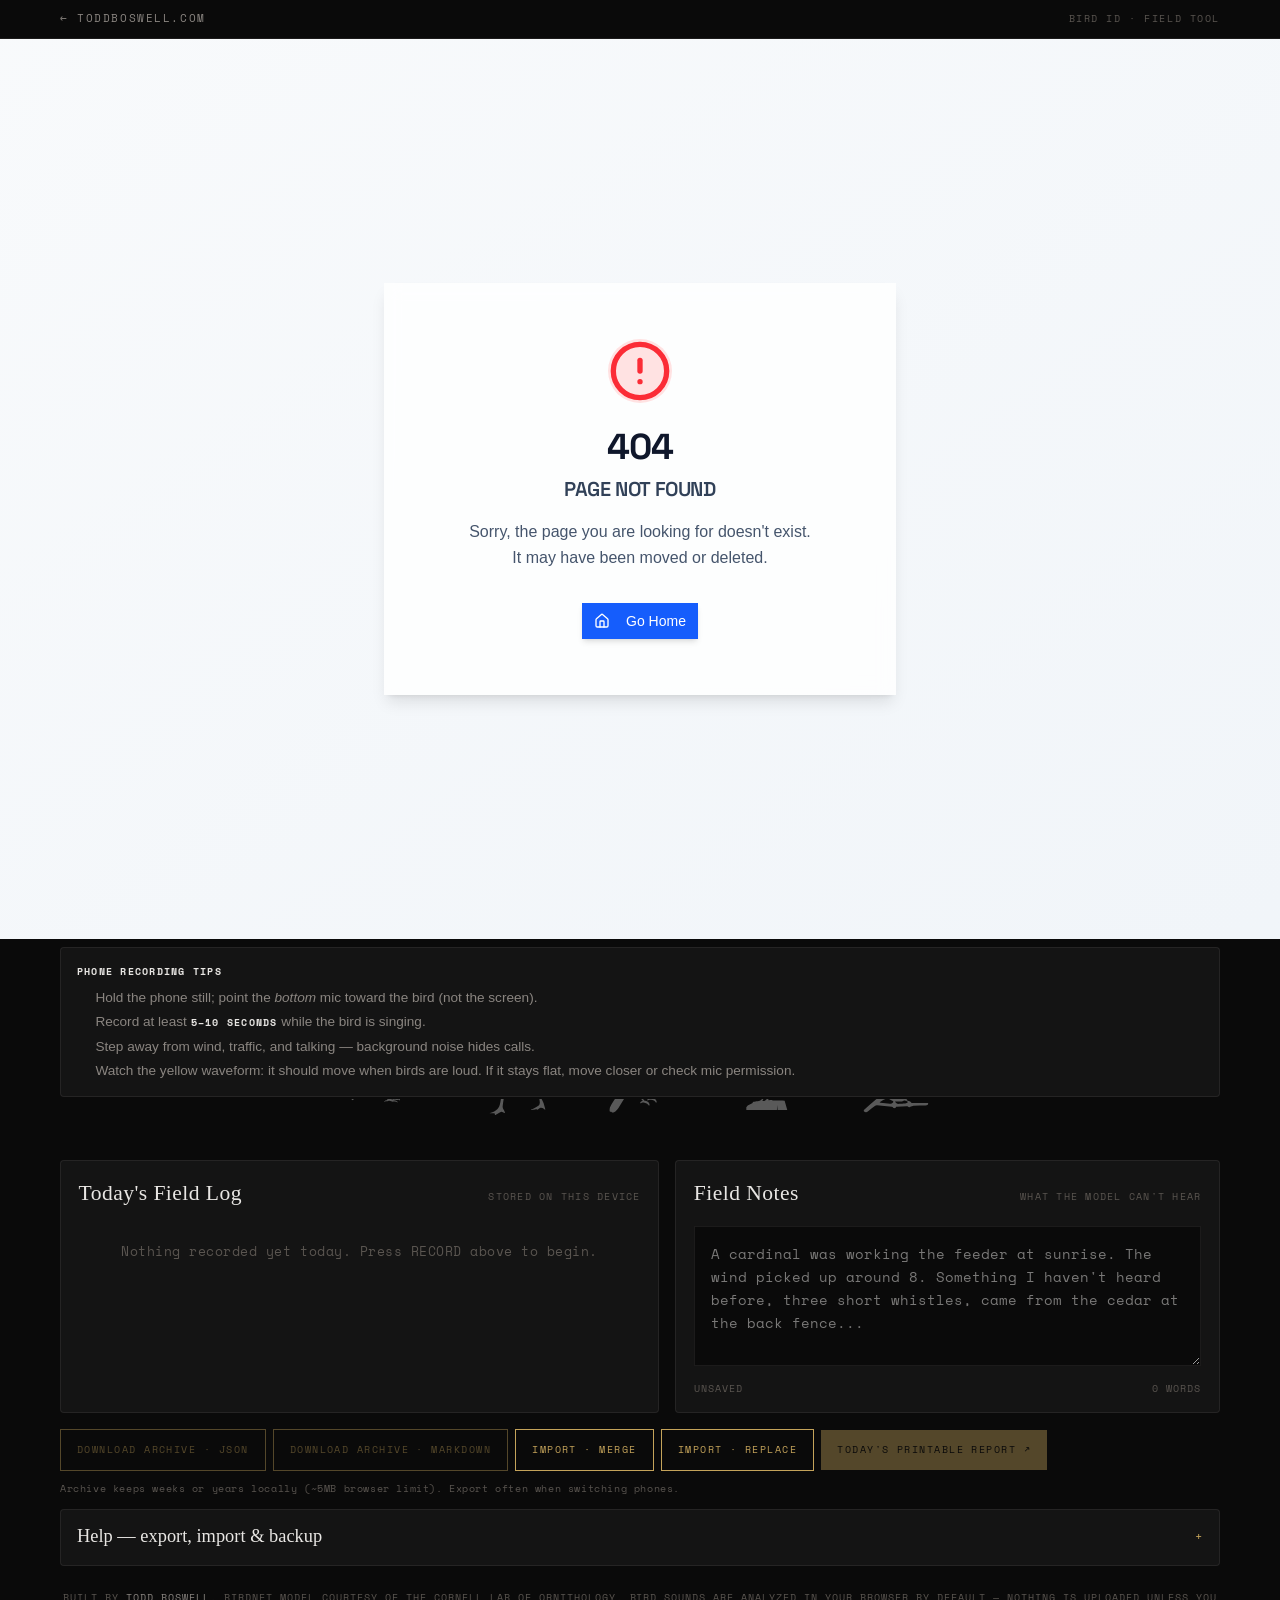
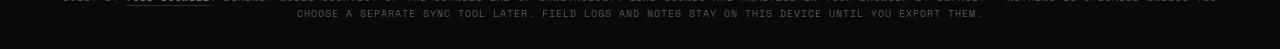
<file: birds-toddboswell-deploy/index.html>
<!doctype html>
<html lang="en">
<head>
  <meta charset="UTF-8" />
  <meta name="viewport" content="width=device-width, initial-scale=1.0, maximum-scale=1" />
  <title>Bird ID — Todd's Field Tool</title>
  <meta name="description" content="Point it at a bird. Find out what it is. That's it." />
  <link rel="icon" href="./assets/meadowlark-icon.svg" type="image/svg+xml" />
  <link rel="apple-touch-icon" href="./assets/meadowlark-icon.svg" />

  <link rel="preconnect" href="https://fonts.googleapis.com" />
  <link rel="preconnect" href="https://fonts.gstatic.com" crossorigin />
  <link
    href="https://fonts.googleapis.com/css2?family=EB+Garamond:ital,wght@0,400;0,500;0,600;1,400&family=Inter:wght@400;500;600&family=Space+Grotesk:wght@400;500;600;700&family=Space+Mono:ital,wght@0,400;0,700;1,400&display=swap"
    rel="stylesheet"
  />

  <!-- Phone mic: prefer 48 kHz capture; keep browser DSP off for bird calls. -->
  <script>
  (function () {
    if (!navigator.mediaDevices || !navigator.mediaDevices.getUserMedia) return;
    var orig = navigator.mediaDevices.getUserMedia.bind(navigator.mediaDevices);
    navigator.mediaDevices.getUserMedia = function (constraints) {
      if (constraints && constraints.audio && typeof constraints.audio === 'object') {
        constraints = JSON.parse(JSON.stringify(constraints));
        constraints.audio.echoCancellation = false;
        constraints.audio.noiseSuppression = false;
        constraints.audio.autoGainControl = false;
        constraints.audio.channelCount = 1;
        constraints.audio.sampleRate = { ideal: 48000 };
        constraints.audio.latency = { ideal: 0 };
      }
      return orig(constraints);
    };
  })();
  </script>
  <script type="module" crossorigin src="./assets/index-MS-Bs-As-v3.js"></script>
  <link rel="stylesheet" crossorigin href="./assets/index-Kcr8aSNX.css">

  <style>
    /* ============================================================
       Wrapper additions — header nav, daily log, notes, export
       Matches the React app's dark/amber aesthetic so it reads as
       one cohesive tool.
       ============================================================ */
    :root {
      /* Align with toddboswell.com editorial dark */
      --w-bg: #0a0a0a;
      --w-surface: #141414;
      --w-surface-2: #1c1c1c;
      --w-border: rgba(232, 230, 227, 0.08);
      --w-border-strong: rgba(232, 230, 227, 0.15);
      --w-text: #e8e6e3;
      --w-text-muted: #8a8580;
      --w-text-faint: #5a5550;
      --w-accent: #c4a35a;
      --w-accent-soft: rgba(196, 163, 90, 0.1);
      --w-mono: 'Space Mono', ui-monospace, monospace;
      --w-display: 'Space Grotesk', sans-serif;
      --w-serif: Georgia, 'Times New Roman', serif;
      --w-body: -apple-system, BlinkMacSystemFont, 'Segoe UI', Roboto, sans-serif;
      --w-gap: 0.75rem;
      --w-radius: 4px;
    }

    /* The React app builds its own visible header — hide the
       FLATWATER ↗ link inside it. We replace it with our own nav
       below the app. (Targeted via JS at runtime since the bundle
       names it with Tailwind classes only.) */
    .w-hide-flatwater { display: none !important; }

    body {
      background: var(--w-bg);
      color: var(--w-text);
      font-family: var(--w-body);
      -webkit-font-smoothing: antialiased;
    }
    #root { display: block; }
    #root .w-app-logo img {
      width: 100%;
      height: 100%;
      object-fit: contain;
      display: block;
      padding: 2px;
    }

    .w-label {
      font-family: var(--w-mono);
      font-size: 0.62rem;
      letter-spacing: 0.14em;
      text-transform: uppercase;
      color: var(--w-text-faint);
      margin: 0 0 0.35rem;
    }

    /* Help — toddboswell editorial panel */
    .w-help {
      border: 1px solid var(--w-border);
      background: var(--w-surface);
      border-radius: var(--w-radius);
    }
    .w-help > summary {
      list-style: none;
      cursor: pointer;
      padding: 0.85rem 1rem;
      display: flex;
      align-items: center;
      justify-content: space-between;
      gap: 0.75rem;
      font-family: var(--w-serif);
      font-size: 1.15rem;
      font-weight: 500;
      color: var(--w-text);
      user-select: none;
    }
    .w-help > summary::-webkit-details-marker { display: none; }
    .w-help > summary::after {
      content: '+';
      font-family: var(--w-mono);
      font-size: 0.75rem;
      color: var(--w-accent);
      letter-spacing: 0.08em;
    }
    .w-help[open] > summary::after { content: '−'; }
    .w-help > summary:hover { color: var(--w-accent); }
    .w-help-body {
      padding: 0 1rem 1rem;
      border-top: 1px solid var(--w-border);
      font-size: 0.9rem;
      line-height: 1.65;
      color: var(--w-text-muted);
    }
    .w-help-body h3 {
      font-family: var(--w-mono);
      font-size: 0.65rem;
      font-weight: 400;
      letter-spacing: 0.12em;
      text-transform: uppercase;
      color: var(--w-accent);
      margin: 1rem 0 0.4rem;
    }
    .w-help-body h3:first-child { margin-top: 0.75rem; }
    .w-help-body p { margin: 0 0 0.5rem; }
    .w-help-body ul {
      margin: 0.25rem 0 0.5rem;
      padding-left: 1.15rem;
    }
    .w-help-body li { margin: 0.2rem 0; }
    .w-help-body strong { color: var(--w-text); font-weight: 600; }
    .w-help-grid {
      display: grid;
      gap: 0.75rem;
    }
    @media (min-width: 640px) {
      .w-help-grid { grid-template-columns: 1fr 1fr; }
    }

    .w-mic-tips {
      max-width: 1200px;
      margin: 0 auto;
      padding: 0.5rem 1.25rem 0;
    }
    .w-mic-tips-inner {
      border: 1px solid var(--w-border);
      background: var(--w-surface);
      border-radius: var(--w-radius);
      padding: 0.75rem 1rem;
      font-size: 0.85rem;
      line-height: 1.55;
      color: var(--w-text-muted);
    }
    .w-mic-tips-inner strong {
      font-family: var(--w-mono);
      font-size: 0.65rem;
      letter-spacing: 0.12em;
      text-transform: uppercase;
      color: var(--w-accent);
    }
    .w-mic-tips ul {
      margin: 0.4rem 0 0;
      padding-left: 1.15rem;
    }
    .w-mic-tips li { margin: 0.2rem 0; }
    .w-mic-tips strong { color: var(--w-text); font-weight: 600; }

    /* Bird row — tight vertical padding (SVG has empty viewBox height) */
    .w-deco-wrap {
      max-width: 1200px;
      margin: 0 auto;
      padding: 0.1rem 1.25rem;
      line-height: 0;
    }
    .w-deco-inner img {
      display: block;
      width: 100%;
      max-width: 640px;
      height: 3.25rem;
      margin: 0 auto;
      object-fit: cover;
      object-position: center 42%;
      opacity: 0.32;
      filter: invert(1) brightness(1.05);
    }

    .w-section {
      font-family: var(--w-body);
      color: var(--w-text);
      max-width: 1200px;
      margin: 0 auto;
      padding: 0.5rem 1.25rem;
    }

    /* Site-nav strip at the very top, sits above the React header */
    .w-topnav {
      background: var(--w-bg);
      border-bottom: 1px solid var(--w-border);
      font-family: var(--w-mono);
      font-size: 0.7rem;
      letter-spacing: 0.14em;
      text-transform: uppercase;
    }
    .w-topnav-inner {
      max-width: 1200px;
      margin: 0 auto;
      padding: 0.65rem 1.25rem;
      display: flex;
      justify-content: space-between;
      align-items: center;
      gap: 1rem;
    }
    .w-topnav a {
      color: var(--w-text-muted);
      text-decoration: none;
      transition: color 0.2s ease;
    }
    .w-topnav a:hover { color: var(--w-accent); }
    .w-topnav .right {
      color: var(--w-text-faint);
      font-size: 0.65rem;
    }

    /* Panel — used for log and notes */
    .w-panel {
      background: var(--w-surface);
      border: 1px solid var(--w-border);
      border-radius: var(--w-radius);
      padding: 1rem 1.1rem;
    }

    .w-panel-head {
      display: flex;
      justify-content: space-between;
      align-items: baseline;
      margin-bottom: 1rem;
      gap: 1rem;
      flex-wrap: wrap;
    }
    .w-panel-title {
      font-family: var(--w-serif);
      font-size: 1.35rem;
      font-weight: 500;
      letter-spacing: 0.02em;
      text-transform: none;
      color: var(--w-text);
      margin: 0;
    }
    .w-panel-sub {
      font-family: var(--w-mono);
      font-size: 0.65rem;
      letter-spacing: 0.12em;
      text-transform: uppercase;
      color: var(--w-text-faint);
    }

    /* Daily log */
    .w-log-empty {
      font-family: var(--w-mono);
      font-size: 0.8rem;
      color: var(--w-text-faint);
      padding: 1rem 0;
      text-align: center;
      letter-spacing: 0.04em;
    }
    .w-log-list { list-style: none; padding: 0; margin: 0; }
    .w-log-item {
      display: flex;
      flex-direction: column;
      gap: 0.5rem;
      padding: 0.85rem 0;
      border-bottom: 1px solid var(--w-border);
    }
    .w-log-item:last-child { border-bottom: none; }
    .w-log-top {
      display: flex;
      flex-wrap: wrap;
      align-items: flex-start;
      justify-content: space-between;
      gap: 0.5rem 1rem;
    }
    .w-log-top-left {
      display: flex;
      flex-wrap: wrap;
      align-items: baseline;
      gap: 0.5rem 0.85rem;
      min-width: 0;
      flex: 1;
    }
    .w-log-time {
      font-family: var(--w-mono);
      font-size: 0.7rem;
      color: var(--w-text-faint);
      letter-spacing: 0.04em;
    }
    .w-log-name {
      font-family: var(--w-display);
      font-size: 0.95rem;
      color: var(--w-text);
    }
    .w-log-sci {
      font-family: var(--w-display);
      font-style: italic;
      font-size: 0.75rem;
      color: var(--w-text-muted);
      display: block;
    }
    .w-log-conf {
      font-family: var(--w-mono);
      font-size: 0.75rem;
      color: var(--w-accent);
      white-space: nowrap;
    }
    .w-log-actions {
      display: flex;
      align-items: center;
      gap: 0.5rem;
      flex-shrink: 0;
    }
    .w-btn-ghost {
      font-family: var(--w-mono);
      font-size: 0.65rem;
      letter-spacing: 0.1em;
      text-transform: uppercase;
      color: var(--w-text-muted);
      background: transparent;
      border: 1px solid var(--w-border-strong);
      padding: 0.35rem 0.55rem;
      cursor: pointer;
      transition: color 0.15s ease, border-color 0.15s ease;
    }
    .w-btn-ghost:hover {
      color: var(--w-accent);
      border-color: var(--w-accent);
    }
    .w-entry-note {
      width: 100%;
      min-height: 2.75rem;
      background: var(--w-bg);
      border: 1px solid var(--w-border);
      color: var(--w-text);
      font-family: var(--w-mono);
      font-size: 0.78rem;
      line-height: 1.55;
      padding: 0.55rem 0.65rem;
      resize: vertical;
      transition: border-color 0.2s ease;
    }
    .w-entry-note:focus {
      outline: none;
      border-color: var(--w-accent);
    }
    .w-entry-note::placeholder {
      color: var(--w-text-faint);
    }

    /* Two-up: log on left, notes on right */
    .w-grid {
      display: grid;
      grid-template-columns: 1fr;
      gap: 1rem;
    }
    @media (min-width: 900px) {
      .w-grid { grid-template-columns: minmax(0, 1.1fr) minmax(0, 1fr); }
    }

    /* Notes textarea */
    .w-notes-text {
      width: 100%;
      min-height: 140px;
      background: var(--w-bg);
      border: 1px solid var(--w-border);
      color: var(--w-text);
      font-family: var(--w-mono);
      font-size: 0.85rem;
      line-height: 1.7;
      padding: 1rem;
      resize: vertical;
      transition: border-color 0.2s ease;
    }
    .w-notes-text:focus {
      outline: none;
      border-color: var(--w-accent);
    }
    .w-notes-meta {
      display: flex;
      justify-content: space-between;
      align-items: center;
      margin-top: 0.5rem;
      font-family: var(--w-mono);
      font-size: 0.65rem;
      letter-spacing: 0.1em;
      text-transform: uppercase;
      color: var(--w-text-faint);
    }
    .w-saved.is-saved { color: var(--w-accent); }

    .w-export-bar {
      max-width: 1200px;
      margin: 0 auto;
      padding: 0.5rem 1.25rem 0.75rem;
      display: flex;
      flex-wrap: wrap;
      gap: 0.45rem;
      align-items: center;
    }
    .w-import-hint {
      flex: 1 1 100%;
      margin: 0.25rem 0 0;
      font-family: var(--w-mono);
      font-size: 0.62rem;
      letter-spacing: 0.06em;
      line-height: 1.5;
      color: var(--w-text-faint);
    }
    .w-help-wrap {
      max-width: 1200px;
      margin: 0 auto;
      padding: 0 1.25rem 0.75rem;
    }
    .w-btn {
      font-family: var(--w-mono);
      font-size: 0.65rem;
      letter-spacing: 0.14em;
      text-transform: uppercase;
      color: var(--w-bg);
      background: var(--w-accent);
      border: none;
      padding: 0.75rem 1rem;
      cursor: pointer;
      transition: transform 0.15s ease, opacity 0.15s ease;
    }
    .w-btn:hover { transform: translateY(-1px); }
    .w-btn:disabled { opacity: 0.4; cursor: not-allowed; transform: none; }
    .w-btn-outline {
      color: var(--w-accent);
      background: transparent;
      border: 1px solid var(--w-accent);
    }
    .w-btn-outline:hover {
      background: var(--w-accent-soft);
    }
    .w-footer-note {
      text-align: center;
      font-family: var(--w-mono);
      font-size: 0.62rem;
      letter-spacing: 0.1em;
      text-transform: uppercase;
      color: var(--w-text-faint);
      padding: 0.75rem 1.25rem 1.75rem;
      max-width: 1200px;
      margin: 0 auto;
      line-height: 1.6;
    }
    .w-footer-note a {
      color: var(--w-text-muted);
      text-decoration: none;
      border-bottom: 1px solid var(--w-border-strong);
    }
    .w-footer-note a:hover { color: var(--w-accent); border-bottom-color: var(--w-accent); }
  </style>
</head>
<body>

  <!-- Top site-nav strip. Sits above the React app's own header. -->
  <nav class="w-topnav">
    <div class="w-topnav-inner">
      <a href="https://www.toddboswell.com/">← toddboswell.com</a>
      <span class="right">Bird ID · Field Tool</span>
    </div>
  </nav>

  <!-- React app mounts here -->
  <div id="root"></div>

  <aside class="w-mic-tips" id="w-mic-tips">
    <div class="w-mic-tips-inner">
      <strong>Phone recording tips</strong>
      <ul>
        <li>Hold the phone still; point the <em>bottom</em> mic toward the bird (not the screen).</li>
        <li>Record at least <strong>5–10 seconds</strong> while the bird is singing.</li>
        <li>Step away from wind, traffic, and talking — background noise hides calls.</li>
        <li>Watch the yellow waveform: it should move when birds are loud. If it stays flat, move closer or check mic permission.</li>
      </ul>
    </div>
  </aside>

  <div class="w-deco-wrap" aria-hidden="true">
    <div class="w-deco-inner">
      <img src="./assets/birds.svg" alt="" width="720" height="52" decoding="async" loading="lazy" />
    </div>
  </div>

  <!-- Wrapper additions: Daily Field Log + Notes -->
  <section class="w-section">
    <div class="w-grid">
      <article class="w-panel">
        <header class="w-panel-head">
          <h2 class="w-panel-title">Today's Field Log</h2>
          <span class="w-panel-sub" id="w-log-meta">stored on this device</span>
        </header>
        <div id="w-log-body">
          <div class="w-log-empty">Nothing recorded yet today. Press RECORD above to begin.</div>
        </div>
      </article>

      <article class="w-panel">
        <header class="w-panel-head">
          <h2 class="w-panel-title">Field Notes</h2>
          <span class="w-panel-sub">what the model can't hear</span>
        </header>
        <textarea
          id="w-notes-text"
          class="w-notes-text"
          placeholder="A cardinal was working the feeder at sunrise. The wind picked up around 8. Something I haven't heard before, three short whistles, came from the cedar at the back fence..."
        ></textarea>
        <div class="w-notes-meta">
          <span id="w-notes-saved" class="w-saved">unsaved</span>
          <span id="w-notes-count">0 words</span>
        </div>
      </article>
    </div>
  </section>

  <div class="w-export-bar">
    <input type="file" id="w-import-file" accept="application/json,.json,text/plain" hidden />
    <button type="button" id="w-btn-download-json" class="w-btn w-btn-outline">Download archive · JSON</button>
    <button type="button" id="w-btn-download-md" class="w-btn w-btn-outline">Download archive · Markdown</button>
    <button type="button" id="w-btn-import-merge" class="w-btn w-btn-outline">Import · merge</button>
    <button type="button" id="w-btn-import-replace" class="w-btn w-btn-outline">Import · replace</button>
    <button type="button" id="w-btn-export" class="w-btn" disabled>Today&apos;s printable report ↗</button>
    <p class="w-import-hint">Archive keeps weeks or years locally (~5MB browser limit). Export often when switching phones.</p>
  </div>

  <div class="w-help-wrap">
    <details class="w-help" id="w-help">
      <summary>Help — export, import &amp; backup</summary>
      <div class="w-help-body">
        <p><strong>Download archive · JSON</strong> — Full backup for another phone or safekeeping. Re-import later with merge or replace.</p>
        <p><strong>Download archive · Markdown</strong> — Readable journal for Notes, Obsidian, or any text app.</p>
        <p><strong>Import · merge</strong> — Adds birds and notes from a JSON file without deleting what is already here. Duplicates are skipped.</p>
        <p><strong>Import · replace</strong> — Wipes this device&apos;s log and loads the file. Use only when restoring a backup.</p>
        <p><strong>Today&apos;s printable report</strong> — Print-friendly page for today (species summary, timeline, notes).</p>
      </div>
    </details>
  </div>

    <p class="w-footer-note">
    Built by <a href="https://www.toddboswell.com/">Todd Boswell</a>. BirdNET model courtesy of the Cornell Lab of Ornithology.
    Bird sounds are analyzed in your browser by default — nothing is uploaded unless you choose a separate sync tool later.
    Field logs and notes stay on this device until you export them.
  </p>

  <!-- ============================================================
       Wrapper logic — runs after React app mounts.
       Tasks:
         1. Hide the React app's "FLATWATER ↗" link
         2. Watch the React session log via MutationObserver, capture
            each new bird identification into localStorage
         3. Render our own persistent Daily Field Log
         4. Bind notes textarea to localStorage with debounced save
         5. Build a branded printable report on Export click
       ============================================================ -->
  <script>
  (function() {
    'use strict';

    const STORAGE_KEY = 'birdid.v2';
    const STORAGE_LEGACY = 'birdid.v1';
    const LISTEN_GAP_MS = 45000;
    const SCAN_CAP = 52;

    const todayISO = () => new Date().toISOString().slice(0, 10);
    const hhmm = (d) => d.toTimeString().slice(0, 5);

    function genId() {
      if (typeof crypto !== 'undefined' && crypto.randomUUID) return crypto.randomUUID();
      return 'id-' + Date.now().toString(36) + '-' + Math.random().toString(36).slice(2, 9);
    }

    function normalizeStore(parsed) {
      if (!parsed || typeof parsed !== 'object') return { version: 2, sessions: {} };
      const sessions = parsed.sessions && typeof parsed.sessions === 'object' ? parsed.sessions : {};
      for (const day of Object.keys(sessions)) {
        const sess = sessions[day];
        if (!sess || !Array.isArray(sess.birds)) continue;
        for (const b of sess.birds) {
          if (!b.id) b.id = genId();
          if (typeof b.note !== 'string') b.note = '';
          if (typeof b.listenGen !== 'number') b.listenGen = 0;
        }
      }
      return { version: 2, sessions };
    }

    function loadStore() {
      try {
        let raw = localStorage.getItem(STORAGE_KEY);
        if (!raw) raw = localStorage.getItem(STORAGE_LEGACY);
        if (!raw) return { version: 2, sessions: {} };
        const parsed = JSON.parse(raw);
        const store = normalizeStore(parsed);
        saveStore(store);
        try { localStorage.removeItem(STORAGE_LEGACY); } catch (e2) {}
        return store;
      } catch (e) {
        return { version: 2, sessions: {} };
      }
    }

    function saveStore(store) {
      try {
        store.version = 2;
        localStorage.setItem(STORAGE_KEY, JSON.stringify(store));
      } catch (e) { /* quota */ }
    }

    function getToday(store) {
      const d = todayISO();
      if (!store.sessions[d]) {
        store.sessions[d] = { date: d, birds: [], notes: '' };
      }
      return store.sessions[d];
    }

    const store = loadStore();

    // ----- Hide FLATWATER (scan only #root links; cheap on phones) -----
    function hideFlatwaterLink() {
      const root = document.getElementById('root');
      if (!root) return;
      for (const el of root.querySelectorAll('a')) {
        const t = (el.textContent || '').trim();
        if (/flatwater/i.test(t)) el.classList.add('w-hide-flatwater');
      }
    }

    function patchAppLogo() {
      const root = document.getElementById('root');
      if (!root) return;
      for (const box of root.querySelectorAll('div')) {
        if (!box.classList.contains('w-8') || !box.classList.contains('h-8')) continue;
        if (box.classList.contains('w-app-logo')) continue;
        const span = box.querySelector('span');
        if (!span || (span.textContent || '').trim() !== 'T') continue;
        box.classList.add('w-app-logo');
        box.innerHTML =
          '<img src="./assets/meadowlark-icon.svg" alt="" width="28" height="28" decoding="async" />';
        return;
      }
    }

    // ----- Listen generation: gaps start a new “press record” cluster -----
    let listenGeneration = 0;
    let lastListenTs = 0;

    function touchListenGeneration(now) {
      if (lastListenTs === 0 || now - lastListenTs > LISTEN_GAP_MS) listenGeneration++;
      lastListenTs = now;
    }

    function speciesKey(name, sci) {
      return (sci || '').trim().toLowerCase() + '::' + (name || '').trim().toLowerCase();
    }

    const parsedHosts = new WeakSet();

    function parsePredictionRow(el) {
      if (!(el instanceof Element)) return null;
      const text = el.textContent || '';
      const percentMatch = text.match(/(\d{1,3})\s*%/);
      if (!percentMatch) return null;
      if (text.length > 260) return null;
      const confidence = parseInt(percentMatch[1], 10);
      if (!(confidence >= 0 && confidence <= 100)) return null;
      let beforePct = text.slice(0, percentMatch.index).trim();
      beforePct = beforePct.replace(/[—·–-]\s*$/, '').trim();
      if (!beforePct) return null;
      let name = beforePct;
      let sci = '';
      const italics = el.querySelectorAll('i, em');
      if (italics.length) {
        const sciText = italics[0].textContent.trim();
        if (sciText && beforePct.endsWith(sciText)) {
          name = beforePct.slice(0, -sciText.length).trim();
          sci = sciText;
        }
      }
      return { name, sci, confidence };
    }

    function ingestPrediction(parsed) {
      const now = Date.now();
      touchListenGeneration(now);
      const today = getToday(store);
      const birds = today.birds;
      const sk = speciesKey(parsed.name, parsed.sci);

      let idx = -1;
      for (let i = birds.length - 1; i >= 0; i--) {
        const b = birds[i];
        if (b.listenGen === listenGeneration && speciesKey(b.name, b.sci) === sk) {
          idx = i;
          break;
        }
      }
      if (idx !== -1) {
        const prev = birds[idx];
        if (parsed.confidence > (prev.confidence || 0)) {
          prev.confidence = parsed.confidence;
          prev.time = hhmm(new Date(now));
          prev.ts = now;
          saveStore(store);
          renderLog();
          updateExportEnabled();
        }
        return;
      }

      birds.push({
        id: genId(),
        name: parsed.name,
        sci: parsed.sci,
        confidence: parsed.confidence,
        time: hhmm(new Date(now)),
        ts: now,
        listenGen: listenGeneration,
        note: '',
      });
      saveStore(store);
      renderLog();
      updateExportEnabled();
    }

    function tryIngestPredictionElement(el) {
      if (!(el instanceof Element)) return false;
      if (parsedHosts.has(el)) return false;
      const parsed = parsePredictionRow(el);
      if (!parsed) return false;
      parsedHosts.add(el);
      ingestPrediction(parsed);
      return true;
    }

    function scanAddedSubtree(rootEl) {
      const stack = [rootEl];
      let seen = 0;
      while (stack.length && seen < SCAN_CAP) {
        const el = stack.pop();
        if (!(el instanceof Element)) continue;
        seen++;
        if (!tryIngestPredictionElement(el)) {
          const kids = el.children;
          for (let i = kids.length - 1; i >= 0; i--) stack.push(kids[i]);
        }
      }
    }

    const pendingMutations = [];
    let moRaf = null;
    function flushPredictionMutations() {
      moRaf = null;
      const batch = pendingMutations.splice(0);
      for (const m of batch) {
        for (const node of m.addedNodes) {
          if (!(node instanceof Element)) continue;
          tryIngestPredictionElement(node);
          scanAddedSubtree(node);
        }
      }
      hideFlatwaterLink();
      patchAppLogo();
    }

    let rootObserver = null;
    function attachRootObserver() {
      const root = document.getElementById('root');
      if (!root || rootObserver) return;
      rootObserver = new MutationObserver((mutations) => {
        pendingMutations.push.apply(pendingMutations, mutations);
        if (!moRaf) moRaf = requestAnimationFrame(flushPredictionMutations);
      });
      rootObserver.observe(root, { childList: true, subtree: true });
    }

    attachRootObserver();
    let attachTries = 0;
    const attachTimer = setInterval(() => {
      attachRootObserver();
      hideFlatwaterLink();
      patchAppLogo();
      if (++attachTries > 100) clearInterval(attachTimer);
    }, 400);

    // ----- 3. Render the persistent Daily Field Log -----
    const logBody = document.getElementById('w-log-body');
    const logMeta = document.getElementById('w-log-meta');

    function renderLog() {
      const today = getToday(store);
      const birds = today.birds || [];
      if (!birds.length) {
        logBody.innerHTML =
          '<div class="w-log-empty">Nothing recorded yet today. Press RECORD above to begin.</div>';
        logMeta.textContent = 'stored on this device';
        return;
      }
      const speciesCounts = new Map();
      for (const b of birds) {
        const k = speciesKey(b.name, b.sci);
        speciesCounts.set(k, (speciesCounts.get(k) || 0) + 1);
      }
      const speciesTotal = speciesCounts.size;
      logMeta.textContent =
        birds.length +
        (birds.length === 1 ? ' ID' : ' IDs') +
        ' · ' +
        speciesTotal +
        (speciesTotal === 1 ? ' species today' : ' species today');

      const html = ['<ul class="w-log-list">'];
      const sorted = [...birds].sort((a, b) => b.ts - a.ts);
      for (const b of sorted) {
        const bid = escapeHTML(b.id);
        const noteVal = escapeHTML(b.note || '');
        html.push(
          '<li class="w-log-item" data-entry-id="' + bid + '">',
          '<div class="w-log-top">',
          '<div class="w-log-top-left">',
          '<span class="w-log-time">',
          escapeHTML(b.time),
          '</span>',
          '<span class="w-log-name">',
          escapeHTML(b.name),
          b.sci ? '<span class="w-log-sci">' + escapeHTML(b.sci) + '</span>' : '',
          '</span>',
          '</div>',
          '<div class="w-log-actions">',
          '<span class="w-log-conf">',
          String(b.confidence),
          '%</span>',
          '<button type="button" class="w-btn-ghost" data-del-id="' + bid + '">Remove</button>',
          '</div>',
          '</div>',
          '<textarea class="w-entry-note" rows="2" placeholder="Optional note for this identification…" data-note-id="' +
            bid +
            '">' +
            noteVal +
            '</textarea>',
          '</li>'
        );
      }
      html.push('</ul>');
      logBody.innerHTML = html.join('');
    }

    function escapeHTML(s) {
      return String(s).replace(/[&<>"']/g, (c) => ({
        '&': '&amp;',
        '<': '&lt;',
        '>': '&gt;',
        '"': '&quot;',
        "'": '&#39;',
      })[c]);
    }

    renderLog();

    function deleteEntry(id) {
      const today = getToday(store);
      today.birds = (today.birds || []).filter((b) => b.id !== id);
      saveStore(store);
      renderLog();
      updateExportEnabled();
    }

    logBody.addEventListener('click', (e) => {
      const btn = e.target.closest('[data-del-id]');
      if (!btn) return;
      deleteEntry(btn.getAttribute('data-del-id'));
    });

    const noteTimers = Object.create(null);
    logBody.addEventListener('input', (e) => {
      const ta = e.target.closest('[data-note-id]');
      if (!ta) return;
      const id = ta.getAttribute('data-note-id');
      clearTimeout(noteTimers[id]);
      noteTimers[id] = setTimeout(() => {
        const today = getToday(store);
        const row = today.birds.find((x) => x.id === id);
        if (row) {
          row.note = ta.value;
          saveStore(store);
          updateExportEnabled();
        }
      }, 400);
    });

    const notesEl = document.getElementById('w-notes-text');
    const savedEl = document.getElementById('w-notes-saved');
    const countEl = document.getElementById('w-notes-count');

    notesEl.value = getToday(store).notes || '';
    updateNotesMeta();

    let saveTimer = null;
    notesEl.addEventListener('input', () => {
      savedEl.textContent = 'saving';
      savedEl.classList.remove('is-saved');
      clearTimeout(saveTimer);
      saveTimer = setTimeout(() => {
        const today = getToday(store);
        today.notes = notesEl.value;
        saveStore(store);
        savedEl.textContent = 'saved';
        savedEl.classList.add('is-saved');
        updateNotesMeta();
        updateExportEnabled();
      }, 500);
    });

    function updateNotesMeta() {
      const text = notesEl.value || '';
      const words = text.trim() ? text.trim().split(/\s+/).length : 0;
      countEl.textContent = words + (words === 1 ? ' word' : ' words');
    }

    function archiveHasData() {
      for (const k of Object.keys(store.sessions)) {
        const s = store.sessions[k];
        if (s.birds && s.birds.length) return true;
        if (s.notes && String(s.notes).trim()) return true;
      }
      return false;
    }

    const exportBtn = document.getElementById('w-btn-export');
    const jsonBtn = document.getElementById('w-btn-download-json');
    const mdBtn = document.getElementById('w-btn-download-md');
    const importFile = document.getElementById('w-import-file');
    let importMode = 'merge';

    function updateExportEnabled() {
      const today = getToday(store);
      const todayHas =
        (today.birds && today.birds.length) || (today.notes && today.notes.trim());
      exportBtn.disabled = !todayHas;
      const arch = archiveHasData();
      jsonBtn.disabled = !arch;
      mdBtn.disabled = !arch;
    }
    updateExportEnabled();

    function downloadBlob(filename, text, mime) {
      const blob = new Blob([text], { type: mime || 'text/plain;charset=utf-8' });
      const url = URL.createObjectURL(blob);
      const a = document.createElement('a');
      a.href = url;
      a.download = filename;
      a.rel = 'noopener';
      document.body.appendChild(a);
      a.click();
      a.remove();
      URL.revokeObjectURL(url);
    }

    function exportArchivePayload() {
      return {
        version: 2,
        exportedAt: new Date().toISOString(),
        app: 'Bird ID — Todd Field Tool',
        sessions: store.sessions,
      };
    }

    function buildMarkdownArchive() {
      const days = Object.keys(store.sessions).sort();
      let md = '';
      md += '# Bird ID — field archive\n\n';
      md += '_Saved ' + new Date().toLocaleString() + '_\n\n';
      md +=
        'Readable in any text editor, Notes, Notion, or Obsidian. IDs and notes only — no audio is embedded.\n\n---\n\n';
      for (const d of days) {
        const s = store.sessions[d];
        const birds = s.birds || [];
        const notes = s.notes || '';
        if (!birds.length && !String(notes).trim()) continue;
        md += '## ' + d + '\n\n';
        if (birds.length) {
          const speciesMap = new Map();
          for (const b of birds) {
            const key = b.name + (b.sci ? '|' + b.sci : '');
            speciesMap.set(key, (speciesMap.get(key) || 0) + 1);
          }
          md +=
            '**Summary:** ' +
            birds.length +
            ' identification(s), ' +
            speciesMap.size +
            ' species\n\n';
          const sorted = [...birds].sort((a, b) => a.ts - b.ts);
          for (const b of sorted) {
            md += '- **' + b.time + '** — ' + b.name;
            if (b.sci) md += ' _' + b.sci + '_';
            md += ' · ' + b.confidence + '%';
            if (b.note && b.note.trim()) md += '\n  - Note: ' + b.note.replace(/\n/g, '\n    ');
            md += '\n';
          }
          md += '\n';
        }
        if (String(notes).trim()) md += '### Day notes\n\n' + notes + '\n\n';
        md += '---\n\n';
      }
      return md;
    }

    function mergeSession(dst, src) {
      if (!dst.birds) dst.birds = [];
      const have = new Set(dst.birds.map((b) => b.id));
      for (const b of src.birds || []) {
        if (!have.has(b.id)) {
          dst.birds.push(b);
          have.add(b.id);
        }
      }
      if (src.notes && String(src.notes).trim()) {
        if (dst.notes && String(dst.notes).trim())
          dst.notes = String(dst.notes).trim() + '\n\n---\n\n' + String(src.notes).trim();
        else dst.notes = src.notes;
      }
    }

    function applyImport(data) {
      const incoming = normalizeStore(data);
      if (importMode === 'replace') {
        store.sessions = JSON.parse(JSON.stringify(incoming.sessions || {}));
      } else {
        for (const day of Object.keys(incoming.sessions || {})) {
          if (!store.sessions[day]) store.sessions[day] = incoming.sessions[day];
          else mergeSession(store.sessions[day], incoming.sessions[day]);
        }
      }
      saveStore(store);
      notesEl.value = getToday(store).notes || '';
      renderLog();
      updateNotesMeta();
      updateExportEnabled();
    }

    importFile.addEventListener('change', () => {
      const f = importFile.files && importFile.files[0];
      importFile.value = '';
      if (!f) return;
      const reader = new FileReader();
      reader.onload = () => {
        try {
          const data = JSON.parse(String(reader.result || ''));
          if (!data || typeof data !== 'object' || !data.sessions) {
            alert('That file does not look like a Bird ID archive. Use JSON exported from this page.');
            return;
          }
          applyImport(data);
        } catch (err) {
          alert('Could not read that file as JSON.');
        }
      };
      reader.readAsText(f);
    });

    document.getElementById('w-btn-import-merge').addEventListener('click', () => {
      importMode = 'merge';
      importFile.click();
    });
    document.getElementById('w-btn-import-replace').addEventListener('click', () => {
      if (!confirm('Replace all field data on this device with the file? This cannot be undone.')) return;
      importMode = 'replace';
      importFile.click();
    });

    jsonBtn.addEventListener('click', () => {
      const json = JSON.stringify(exportArchivePayload(), null, 2);
      downloadBlob('bird-id-archive.json', json, 'application/json;charset=utf-8');
    });

    mdBtn.addEventListener('click', () => {
      downloadBlob('bird-id-archive.md', buildMarkdownArchive(), 'text/markdown;charset=utf-8');
    });

    exportBtn.addEventListener('click', () => {
      const today = getToday(store);
      const html = buildReportHTML(today);
      const w = window.open('', '_blank');
      if (!w) {
        alert('Pop-up blocker is hiding the report. Allow pop-ups for this site and try again.');
        return;
      }
      w.document.open();
      w.document.write(html);
      w.document.close();
    });

    function buildReportHTML(session) {
      const date = new Date(session.date + 'T12:00:00');
      const dateStr = date.toLocaleDateString(undefined, {
        weekday: 'long', month: 'long', day: 'numeric', year: 'numeric'
      });
      const birds = session.birds || [];
      const notes = session.notes || '';

      // Group identifications by species — count occurrences
      const speciesMap = new Map();
      for (const b of birds) {
        const key = b.name + (b.sci ? '|' + b.sci : '');
        if (!speciesMap.has(key)) {
          speciesMap.set(key, { name: b.name, sci: b.sci, count: 0, bestConf: 0, firstHeard: b.time });
        }
        const s = speciesMap.get(key);
        s.count++;
        if (b.confidence > s.bestConf) s.bestConf = b.confidence;
        if (b.time < s.firstHeard) s.firstHeard = b.time;
      }
      const speciesList = [...speciesMap.values()].sort((a, b) => b.count - a.count);

      const speciesRows = speciesList.map(s => `
        <tr>
          <td class="num">${s.count}×</td>
          <td><strong>${escapeHTML(s.name)}</strong>${s.sci ? `<br><em>${escapeHTML(s.sci)}</em>` : ''}</td>
          <td class="num">${s.bestConf}%</td>
          <td class="num">${escapeHTML(s.firstHeard)}</td>
        </tr>
      `).join('');

      const timelineRows = [...birds].sort((a, b) => a.ts - b.ts).map(b => `
        <tr>
          <td class="num">${escapeHTML(b.time)}</td>
          <td>${escapeHTML(b.name)}${b.sci ? ` <em>(${escapeHTML(b.sci)})</em>` : ''}</td>
          <td class="num">${b.confidence}%</td>
          <td>${b.note && b.note.trim() ? escapeHTML(b.note).replace(/\n/g, '<br>') : '—'}</td>
        </tr>
      `).join('');

      const notesBlock = notes.trim()
        ? `<section class="notes"><h2>Field Notes</h2><div class="notes-body">${
            escapeHTML(notes).replace(/\n/g, '<br>')
          }</div></section>`
        : '';

      return `<!doctype html>
<html lang="en">
<head>
<meta charset="UTF-8">
<title>Field Report — ${escapeHTML(dateStr)} — Bird ID</title>
<link rel="preconnect" href="https://fonts.googleapis.com">
<link rel="preconnect" href="https://fonts.gstatic.com" crossorigin>
<link href="https://fonts.googleapis.com/css2?family=Space+Grotesk:wght@400;500;600;700&family=Space+Mono:wght@400;700&family=EB+Garamond:ital,wght@0,400;0,500;1,400&display=swap" rel="stylesheet">
<style>
  * { box-sizing: border-box; }
  html, body { margin: 0; padding: 0; background: #f6f3eb; color: #1a1a1a; }
  body {
    font-family: 'EB Garamond', Georgia, serif;
    font-size: 13pt;
    line-height: 1.6;
  }
  .page {
    max-width: 720px;
    margin: 0 auto;
    padding: 3rem 2.5rem;
    background: #fffdf7;
    min-height: 100vh;
    box-shadow: 0 0 60px rgba(0,0,0,0.08);
  }
  header.brand {
    border-bottom: 2px solid #1a1a1a;
    padding-bottom: 1.25rem;
    margin-bottom: 2rem;
    display: flex;
    justify-content: space-between;
    align-items: baseline;
    gap: 1rem;
    flex-wrap: wrap;
  }
  .brand-mark {
    font-family: 'Space Grotesk', sans-serif;
    font-weight: 700;
    font-size: 18pt;
    letter-spacing: 0.04em;
    text-transform: uppercase;
  }
  .brand-mark .accent { color: #b8821a; }
  .brand-sub {
    font-family: 'Space Mono', monospace;
    font-size: 9pt;
    letter-spacing: 0.12em;
    text-transform: uppercase;
    color: #555;
  }
  h1 {
    font-family: 'Space Grotesk', sans-serif;
    font-weight: 500;
    font-size: 26pt;
    line-height: 1.15;
    margin: 0 0 0.25rem;
  }
  .subtitle {
    font-family: 'Space Mono', monospace;
    font-size: 10pt;
    letter-spacing: 0.08em;
    text-transform: uppercase;
    color: #777;
    margin-bottom: 2.5rem;
  }
  h2 {
    font-family: 'Space Grotesk', sans-serif;
    font-weight: 600;
    font-size: 13pt;
    letter-spacing: 0.06em;
    text-transform: uppercase;
    margin: 2.25rem 0 0.75rem;
    color: #1a1a1a;
    border-bottom: 1px solid #ccc6b8;
    padding-bottom: 0.4rem;
  }
  table {
    width: 100%;
    border-collapse: collapse;
    margin: 0.5rem 0 1rem;
    font-size: 12pt;
  }
  th, td {
    text-align: left;
    padding: 0.5rem 0.4rem;
    border-bottom: 1px solid #e4ddcc;
    vertical-align: top;
  }
  th {
    font-family: 'Space Mono', monospace;
    font-size: 9pt;
    letter-spacing: 0.1em;
    text-transform: uppercase;
    color: #777;
    font-weight: 400;
    border-bottom: 1px solid #1a1a1a;
  }
  td em { color: #6b6055; font-style: italic; }
  .num {
    font-family: 'Space Mono', monospace;
    font-size: 10.5pt;
    white-space: nowrap;
  }
  td.num { color: #555; }
  .summary-stats {
    display: grid;
    grid-template-columns: repeat(3, 1fr);
    gap: 1.5rem;
    margin: 0 0 2rem;
    padding: 1.25rem 0;
    border-top: 1px solid #ccc6b8;
    border-bottom: 1px solid #ccc6b8;
  }
  .stat {
    text-align: center;
  }
  .stat-value {
    font-family: 'Space Grotesk', sans-serif;
    font-size: 28pt;
    font-weight: 500;
    line-height: 1;
    color: #1a1a1a;
  }
  .stat-label {
    font-family: 'Space Mono', monospace;
    font-size: 8.5pt;
    letter-spacing: 0.12em;
    text-transform: uppercase;
    color: #888;
    margin-top: 0.4rem;
  }
  .notes-body {
    font-size: 13pt;
    line-height: 1.75;
    white-space: pre-wrap;
    background: #faf6ea;
    border-left: 3px solid #b8821a;
    padding: 1rem 1.25rem;
    margin: 0.25rem 0 1.5rem;
    font-style: italic;
  }
  .reflection {
    background: #f1ede0;
    padding: 1.25rem 1.5rem;
    margin: 2.5rem 0 1.5rem;
    border-radius: 2px;
    font-style: italic;
    font-size: 13pt;
    line-height: 1.7;
    color: #2a2a2a;
  }
  .reflection p:first-child { margin-top: 0; }
  .reflection p:last-child { margin-bottom: 0; }
  footer.cta {
    margin-top: 2.5rem;
    padding-top: 1.5rem;
    border-top: 2px solid #1a1a1a;
    font-size: 11pt;
    line-height: 1.6;
  }
  footer.cta p { margin: 0.5rem 0; }
  footer.cta .sig {
    font-family: 'Space Grotesk', sans-serif;
    font-weight: 600;
    font-size: 12pt;
    color: #1a1a1a;
  }
  footer.cta a {
    color: #b8821a;
    text-decoration: none;
    border-bottom: 1px solid #b8821a;
  }
  .print-bar {
    position: fixed;
    top: 1rem;
    right: 1rem;
    z-index: 999;
    background: #1a1a1a;
    color: #f6f3eb;
    padding: 0.65rem 1.25rem;
    font-family: 'Space Mono', monospace;
    font-size: 9pt;
    letter-spacing: 0.12em;
    text-transform: uppercase;
    border: none;
    cursor: pointer;
    box-shadow: 0 4px 12px rgba(0,0,0,0.25);
  }
  .print-bar:hover { background: #b8821a; }
  @media print {
    body { background: #fff; }
    .page { box-shadow: none; max-width: 100%; padding: 1.25in 1in; }
    .print-bar { display: none; }
    .reflection { background: #f5f1e4 !important; -webkit-print-color-adjust: exact; print-color-adjust: exact; }
    .notes-body { background: #f9f6ea !important; -webkit-print-color-adjust: exact; print-color-adjust: exact; }
  }
</style>
</head>
<body>
  <button class="print-bar" onclick="window.print()">Print / Save as PDF</button>
  <div class="page">
    <header class="brand">
      <div class="brand-mark">Bird <span class="accent">ID</span></div>
      <div class="brand-sub">Field Report · Todd's Field Tool</div>
    </header>

    <h1>${escapeHTML(dateStr)}</h1>
    <div class="subtitle">${birds.length} identifications · ${speciesList.length} species</div>

    <div class="summary-stats">
      <div class="stat"><div class="stat-value">${birds.length}</div><div class="stat-label">Total Calls</div></div>
      <div class="stat"><div class="stat-value">${speciesList.length}</div><div class="stat-label">Species</div></div>
      <div class="stat"><div class="stat-value">${birds.length ? Math.round(birds.reduce((a, b) => a + b.confidence, 0) / birds.length) : 0}%</div><div class="stat-label">Avg. Confidence</div></div>
    </div>

    ${speciesList.length ? `
    <section>
      <h2>Species Identified</h2>
      <table>
        <thead><tr><th>Calls</th><th>Species</th><th>Best</th><th>First heard</th></tr></thead>
        <tbody>${speciesRows}</tbody>
      </table>
    </section>` : ''}

    ${birds.length ? `
    <section>
      <h2>Chronological Log</h2>
      <table>
        <thead><tr><th>Time</th><th>Identification</th><th>Confidence</th><th>Note</th></tr></thead>
        <tbody>${timelineRows}</tbody>
      </table>
    </section>` : ''}

    ${notesBlock}

    <div class="reflection">
      <p>The birds were here before us and will be here after. Listening to them, even for an hour, is one of the older ways of paying attention.</p>
      <p>Carry today's quiet with you. Be kind to the people you meet next. Be honest about what you don't know. Notice the next thing that wants noticing.</p>
    </div>

    <footer class="cta">
      <p class="sig">— Todd Boswell · Fatbaby Design · Omaha, Nebraska</p>
      <p>If you have a project worth building carefully — brand, tools, training, or something stranger — I take on a small number of clients each year. <a href="https://www.toddboswell.com/">toddboswell.com</a>.</p>
    </footer>
  </div>
</body>
</html>`;
    }

  })();
  </script>

</body>
</html>
</file>
